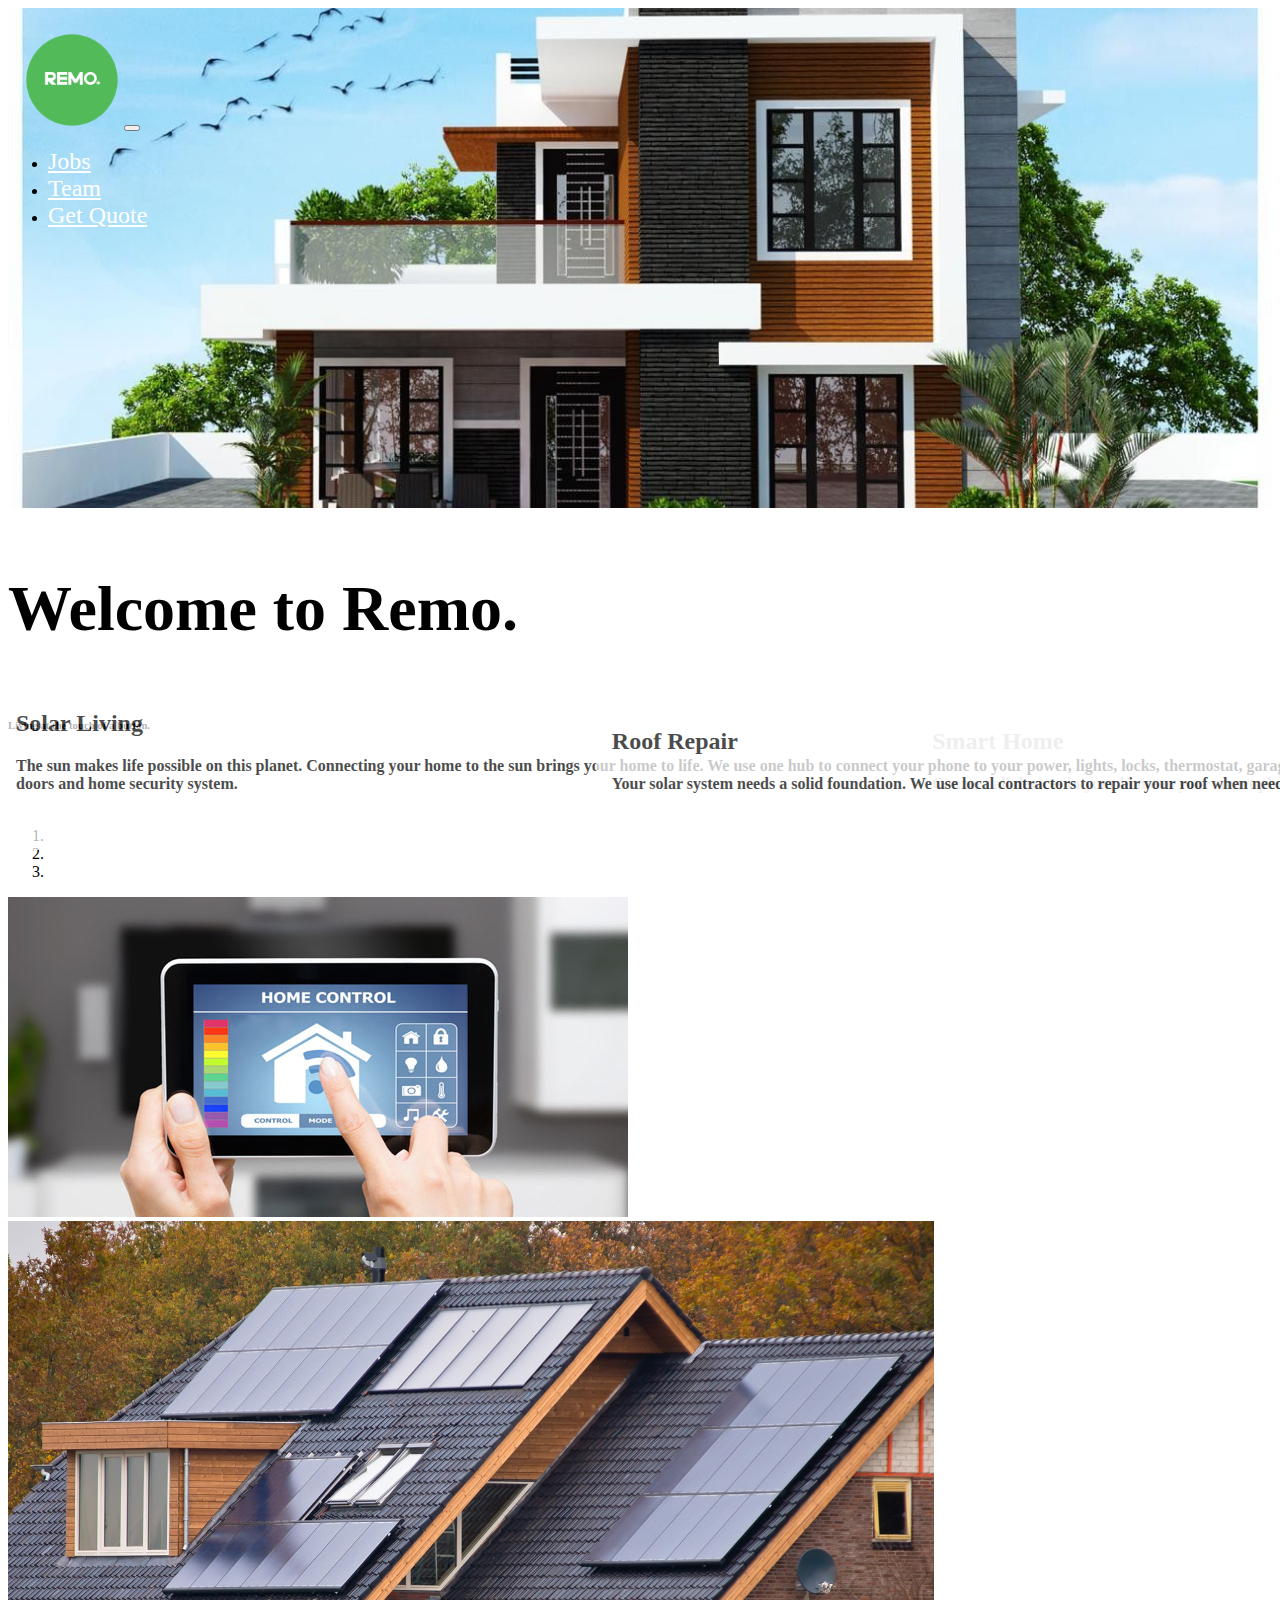
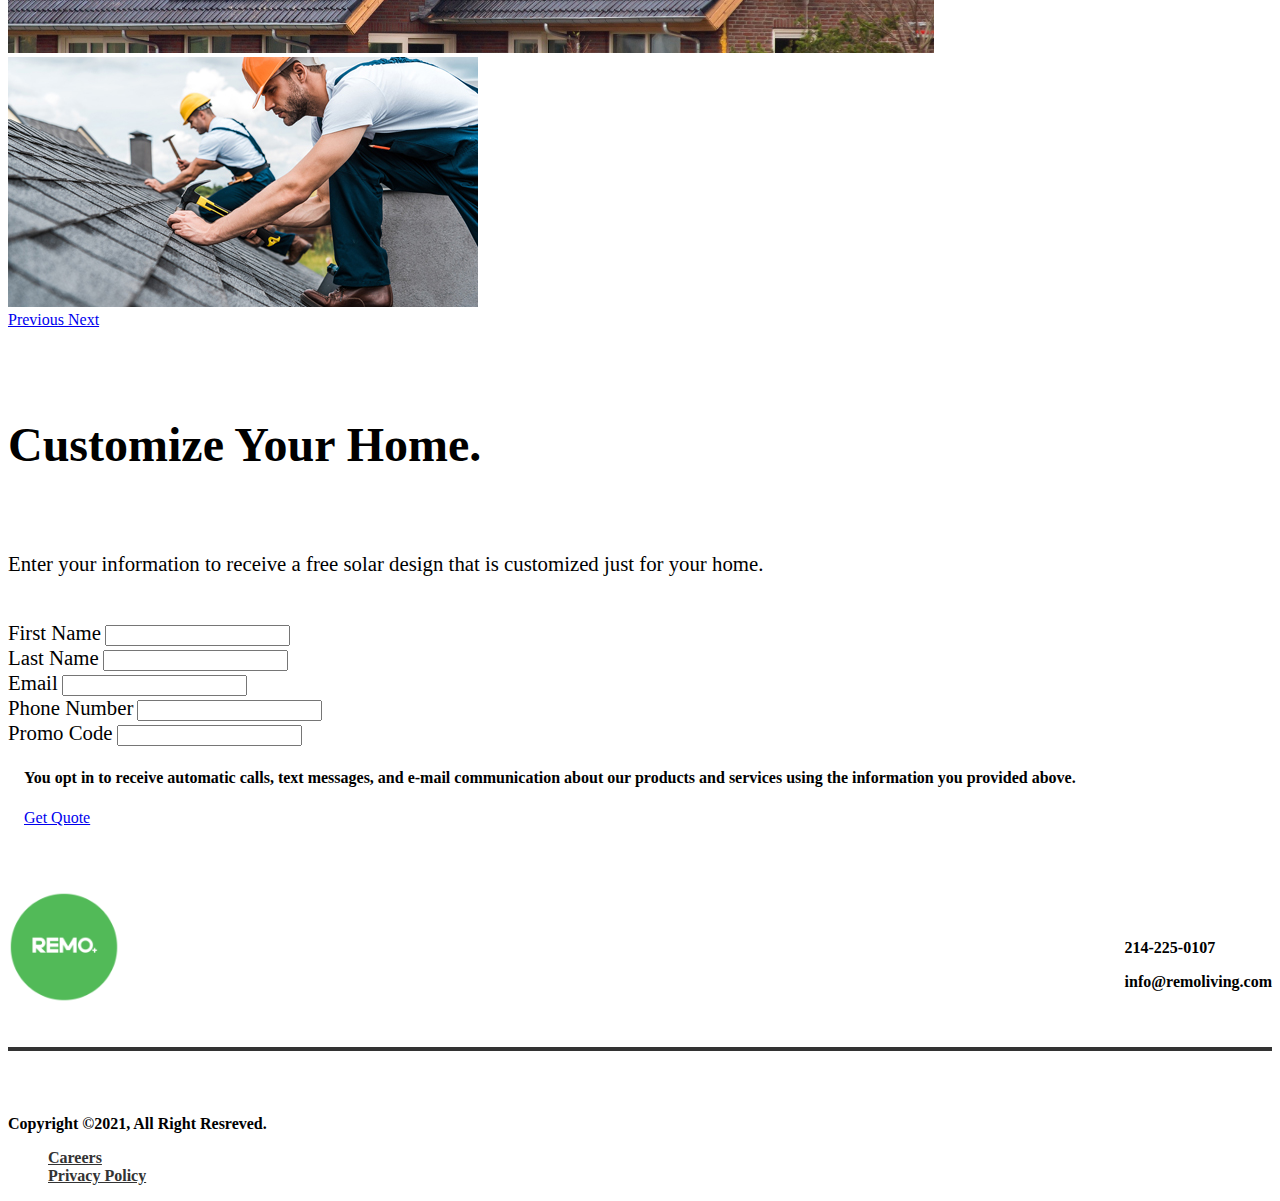
<file: index.html>
<!doctype html>
<html lang="en">
  <head>
    <!-- Required meta tags -->
    <meta charset="utf-8">
    <meta name="viewport" content="width=device-width, initial-scale=1, shrink-to-fit=no">

    <!-- Bootstrap CSS -->
    <link rel="stylesheet" href="https://cdn.jsdelivr.net/npm/bootstrap@4.6.0/dist/css/bootstrap.min.css" integrity="sha384-B0vP5xmATw1+K9KRQjQERJvTumQW0nPEzvF6L/Z6nronJ3oUOFUFpCjEUQouq2+l" crossorigin="anonymous">
     <link rel="stylesheet" href="https://use.fontawesome.com/releases/v5.6.3/css/all.css" integrity="sha384-UHRtZLI+pbxtHCWp1t77Bi1L4ZtiqrqD80Kn4Z8NTSRyMA2Fd33n5dQ8lWUE00s/" crossorigin="anonymous">
     <link rel="stylesheet" type="text/css" href="css/style.css">

    <title>Remo |Live Remote,Live free</title>
  </head>
  <body>
   <!--navbar-->

<div class="bg-img w-100">
 <nav class="navbar navbar-expand-lg navbar-light"> 
      <a class="navbar-brand" href="index.html"><img style="height: 6rem;margin-left: 1rem;" src="./img/logo.png"></a>
       <button class="navbar-toggler" type="button" data-toggle="collapse" data-target="#navbarSupportedContent" aria-controls="navbarSupportedContent" aria-expanded="false" aria-label="Toggle navigation">
       <span class="navbar-toggler-icon"></span>
       </button>

  <div class="collapse navbar-collapse" id="navbarSupportedContent">
   <ul class="navbar-nav m-auto">
      <li class="nav-item">
        <a class="nav-link Active" style="padding-right: 1rem; font-size: 1.5rem; color: #fff;" href="jobs.html">Jobs</a>
      </li>
      <li class="nav-item">
        <a class="nav-link" style="padding-right: 1rem; font-size: 1.5rem;color: #fff;" href="team.html">Team</a>
      </li>
       <li class="nav-item">
        <a class="nav-link" style="padding-right: 1rem; font-size: 1.5rem;color: #fff;" href="get quote.html">Get Quote</a>
      </li>
    </ul>
  </div>
 </nav>
</div>

<div class="container p-4">
  <div class="row">
    <div class="col-md-6 p-4 my-4">
      <h1 style="font-size:4rem;">Welcome to Remo.</h1>
    </div>
    <div class="col-md-6 p-4 my-4">
      <h6 style="padding-bottom: 2rem;padding-top: 1.9rem;">Living at the touch of a button.</h6>
      <div class="progress">
     <div class="progress-bar progress-bar-striped bg-success" role="progressbar" style="width: 100%" aria-valuenow="100" aria-valuemin="0" aria-valuemax="100"></div>
    </div>
    </div>
  </div>
</div>

<div class="container">
  <div id="carouselExampleCaptions" class="carousel slide carousel-fade" data-ride="carousel">
  <ol class="carousel-indicators">
    <li data-target="#carouselExampleCaptions" data-slide-to="0" class="active"></li>
    <li data-target="#carouselExampleCaptions" data-slide-to="1"></li>
    <li data-target="#carouselExampleCaptions" data-slide-to="2"></li>
  </ol>
  <div class="carousel-inner">
    <div class="carousel-item active">
      <img src="./img/cursol1.jpg" class="d-block w-100 courselImages" alt="...">
      <div class="carousel-caption d-none d-md-block">
        <div class="text-block">
        <h2 style="font-weight: bold;">Smart Home</h2>
        <p  style="font-weight: bold;">Connect all devices in your home to your smart phone.</p>
        <div class="progress">
       <div class="progress-bar progress-bar-striped bg-success" role="progressbar" style="width: 100%" aria-valuenow="100" aria-valuemin="0" aria-valuemax="100">
       </div>
      </div>
       </div>
      </div>
    </div>
    <div class="carousel-item">
      <img src="./img/cursol2.jpg" class="d-block w-100 courselImages" alt="...">
      <div class="carousel-caption d-none d-md-block">
       <div class="text-block">
        <h2 >Solar Living</h2>
        <p  style="font-weight: bold;">The sun makes life possible on this planet. Connecting your home to the sun brings your home to life. We use one hub to connect your phone to your power, lights, locks, thermostat, garage doors and home security system.</p>
        <div class="progress">
        <div class="progress-bar bg-success" role="progressbar" style="width: 100%" aria-valuenow="100" aria-valuemin="0" aria-valuemax="100"></div>
        </div>
       </div>
      </div>
    </div>
    <div class="carousel-item">
      <img src="./img/cursol3.jpg" class="d-block w-100 courselImages" alt="...">
      <div class="carousel-caption d-none d-md-block">
       <div class="text-block">
        <h2>Roof Repair</h2>
        <p  style="font-weight: bold;" >Your solar system needs a solid foundation. We use local contractors to repair your roof when needed.</p>
        <div class="progress">
          <div class="progress-bar bg-success" role="progressbar" style="width: 100%" aria-valuenow="100" aria-valuemin="0" aria-valuemax="100"></div>
        </div>
       </div>
      </div>
    </div>
  </div>
  <a class="carousel-control-prev" href="#carouselExampleCaptions" role="button" data-slide="prev">
    <span class="carousel-control-prev-icon" aria-hidden="true"></span>
    <span class="sr-only">Previous</span>
  </a>
  <a class="carousel-control-next" href="#carouselExampleCaptions" role="button" data-slide="next">
    <span class="carousel-control-next-icon" aria-hidden="true"></span>
    <span class="sr-only">Next</span>
  </a>
</div>
</div>
<div class="container p-4 my-4">
  <h1 style="font-size:3rem; padding: 1.5rem 0;">Customize Your Home.</h1>
  <p style="font-size:1.3rem;  padding: 1.5rem 0;">Enter your information to receive a free solar design that is customized just for your home.</p>
  <form>
    <div class="row">
      <div class="form-group col-md-6 font-weight-bold">
      <label for="inputname4"style="font-size: 1.3rem;">First Name</label>
      <input type="text" class="form-control" id="inputname4">
    </div>
    <div class="form-group col-md-6 font-weight-bold">
      <label for="inputname4"style="font-size: 1.3rem;">Last Name</label>
      <input type="text" class="form-control" id="inputname4">
    </div>
  </div>
  <div class="row">
    <div class="form-group col-md-6 font-weight-bold">
      <label for="inputemail4"style="font-size: 1.3rem;">Email</label>
      <input type="email" class="form-control" id="inputEmail4">
    </div>
    <div class="form-group col-md-6 font-weight-bold">
      <label for="inputphonenumber4"style="font-size: 1.3rem;">Phone Number</label>
      <input type="tel" class="form-control" id="inputphonenumber4">
    </div>
  </div>
  <div class="row">
    <div class="form-group col-md-6 font-weight-bold">
      <label for="inputPassword4" style="font-size: 1.3rem;">Promo Code</label>
      <input type="tel" class="form-control" id="inputnumber4">
    </div>
    <p style="margin: 1.4rem 1rem;"><b>You opt in to receive automatic calls, text messages, and e-mail communication about our products and services using the information you provided above.</b></p>
    <div class="ms-2">
      <a class="btn btn-success" style="margin: 1rem;" href="#" role="button">Get Quote</a>
    </div>
  </div>
  </div>
  </form>
</div>
 
 <div>
  <div class="progress">
  <div class="progress-bar bg-success" role="progressbar" style="width: 100%" aria-valuenow="100" aria-valuemin="0" aria-valuemax="100"></div>
</div>
 </div>

 <div class="container">
  <div class="showcase-container">
  <div class="img">
   <a class="navbar-brand" href="index.html"><img style="height:7rem;" src="./img/logo.png"></a>
  </div>
  <div class="content">
    <p>214-225-0107</p>
    <p>info@remoliving.com</p>
  </div>
  </div>
 </div>

  <hr style="border: 2px solid #333;">

<div class="container">
 <footer class="bg-light">
    <div class="row">
      <div class="col-md-4">
         <span class="text-dark"><b>Copyright &copy;2021, All Right Resreved.</b></span>
      </div>
      <div class="col-md-4">
      <ul style="list-style: none; font-weight: bold;">
        <li><a style="color: #333;" href="">Careers</a></li>
        <li><a style="color:#333;" href="">Privacy Policy</a></li>
      </ul>
      </div>
      <div class="col-md-4 d-flex float-right">
        <div class="p-2">
          <a href="https://facebook.com"><i class="fab fa-facebook fa-2x"></i></a>
        </div>
        <div class="p-2">
          <a href="https://instagram.com"><i class="fab fa-instagram fa-2x"></i></a>
        </div>
        <div class="p-2">
          <a href="https://twitter.com"><i class="fab fa-twitter fa-2x"></i></a>
        </div>
        <div class="p-2">
          <a href="https://linkedin.com"><i class="fab fa-linkedin fa-2x"></i></a>
        </div>
      </div>
    </div>
  </footer>
</div>

  
    <script src="https://code.jquery.com/jquery-3.5.1.slim.min.js" integrity="sha384-DfXdz2htPH0lsSSs5nCTpuj/zy4C+OGpamoFVy38MVBnE+IbbVYUew+OrCXaRkfj" crossorigin="anonymous"></script>
    <script src="https://cdn.jsdelivr.net/npm/bootstrap@4.6.0/dist/js/bootstrap.bundle.min.js" integrity="sha384-Piv4xVNRyMGpqkS2by6br4gNJ7DXjqk09RmUpJ8jgGtD7zP9yug3goQfGII0yAns" crossorigin="anonymous"></script>

    
  </body>
</html>
</file>
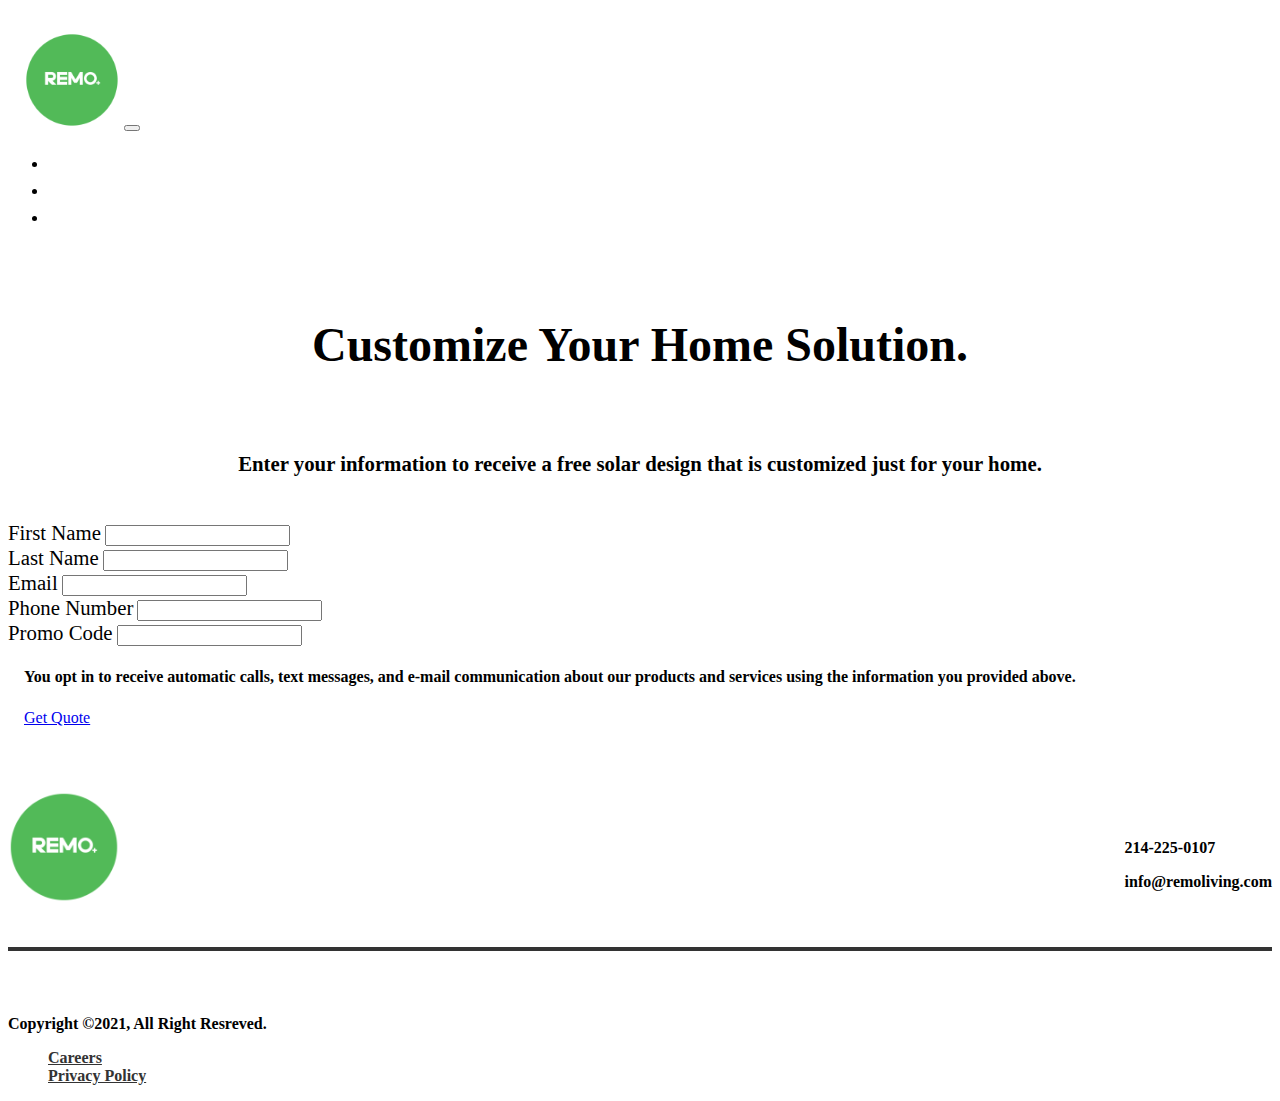
<file: get quote.html>
<!doctype html>
<html lang="en">
  <head>
    <!-- Required meta tags -->
    <meta charset="utf-8">
    <meta name="viewport" content="width=device-width, initial-scale=1, shrink-to-fit=no">

    <!-- Bootstrap CSS -->
    <link rel="stylesheet" href="https://cdn.jsdelivr.net/npm/bootstrap@4.6.0/dist/css/bootstrap.min.css" integrity="sha384-B0vP5xmATw1+K9KRQjQERJvTumQW0nPEzvF6L/Z6nronJ3oUOFUFpCjEUQouq2+l" crossorigin="anonymous">
     <link rel="stylesheet" href="https://use.fontawesome.com/releases/v5.6.3/css/all.css" integrity="sha384-UHRtZLI+pbxtHCWp1t77Bi1L4ZtiqrqD80Kn4Z8NTSRyMA2Fd33n5dQ8lWUE00s/" crossorigin="anonymous">
     <link rel="stylesheet" type="text/css" href="css/style.css">

    <title>Remo |Live Remote,Live free</title>
  </head>
  <body>
   <!--navbar-->
 <nav class="navbar navbar-expand-lg navbar-light bg-dark"> 
      <a class="navbar-brand" href="index.html"><img style="height: 6rem;margin-left: 1rem;" src="./img/logo.png"></a>
       <button class="navbar-toggler" type="button" data-toggle="collapse" data-target="#navbarSupportedContent" aria-controls="navbarSupportedContent" aria-expanded="false" aria-label="Toggle navigation">
       <span class="navbar-toggler-icon"></span>
       </button>

  <div class="collapse navbar-collapse" id="navbarSupportedContent">
   <ul class="navbar-nav m-auto">
      <li class="nav-item ">
        <a class="nav-link Active" style="padding-right: 1rem; font-size: 1.5rem; color: #fff;" href="jobs.html">Jobs <span class="sr-only">(current)</span></a>
      </li>
      <li class="nav-item">
        <a class="nav-link" style="padding-right: 1rem; font-size: 1.5rem;color: #fff;" href="team.html">Team</a>
      </li>
       <li class="nav-item">
        <a class="nav-link" style="padding-right: 1rem; font-size: 1.5rem;color: #fff;" href="get quote.html">Get Quote</a>
      </li>
    </ul>
  </div>
 </nav>

 <div class="progress">
  <div class="progress-bar bg-success" role="progressbar" style="width: 100%" aria-valuenow="100" aria-valuemin="0" aria-valuemax="100"></div>
</div>



<div class="container p-4 my-4">
  <h1 style="font-size:3rem; padding: 1.5rem 0; text-align: center; font-weight: bold;">Customize Your Home Solution.</h1>
  <p style="font-size:1.3rem;  padding: 1.5rem 0; text-align:center; font-weight:bold;">Enter your information to receive a free solar design that is customized just for your home.</p>
  <form>
    <div class="row">
      <div class="form-group col-md-6 font-weight-bold">
      <label for="inputname4" style="font-size:1.3rem">First Name</label>
      <input type="text" class="form-control" id="inputname4">
    </div>
    <div class="form-group col-md-6 font-weight-bold">
      <label for="inputname4" style="font-size:1.3rem">Last Name</label>
      <input type="text" class="form-control" id="inputname4">
    </div>
  </div>
  <div class="row">
    <div class="form-group col-md-6 font-weight-bold">
      <label for="inputemail4" style="font-size:1.3rem">Email</label>
      <input type="email" class="form-control" id="inputEmail4">
    </div>
    <div class="form-group col-md-6 font-weight-bold">
      <label for="inputphonenumber4" style="font-size:1.3rem">Phone Number</label>
      <input type="tel" class="form-control" id="inputphonenumber4">
    </div>
  </div>
  <div class="row">
    <div class="form-group col-md-6 font-weight-bold">
      <label for="inputPassword4" style="font-size:1.3rem">Promo Code</label>
      <input type="tel" class="form-control" id="inputnumber4">
    </div>
    <p style="margin: 1.4rem 1rem;"><b>You opt in to receive automatic calls, text messages, and e-mail communication about our products and services using the information you provided above.</b></p>
    <div class="ms-2">
      <a class="btn btn-success" style="margin: 1rem;" href="#" role="button">Get Quote</a>
    </div>
  </div>
  </div>
  </form>
</div>
 
 <div>
  <div class="progress">
  <div class="progress-bar bg-success" role="progressbar" style="width: 100%" aria-valuenow="100" aria-valuemin="0" aria-valuemax="100"></div>
</div>
 </div>

 <div class="container">
  <div class="showcase-container">
  <div class="img">
   <a class="navbar-brand" href="index.html"><img style="height:7rem;" src="./img/logo.png"></a>
  </div>
  <div class="content">
    <p>214-225-0107</p>
    <p>info@remoliving.com</p>
  </div>
  </div>
 </div>

  <hr style="border: 2px solid #333;">

<div class="container">
 <footer class="bg-light">
    <div class="row">
      <div class="col-md-4">
         <span class="text-dark"><b>Copyright &copy;2021, All Right Resreved.</b></span>
      </div>
      <div class="col-md-4">
      <ul style="list-style: none; font-weight: bold;">
        <li><a style="color: #333;" href="">Careers</a></li>
        <li><a style="color:#333;" href="">Privacy Policy</a></li>
      </ul>
      </div>
      <div class="col-md-4 d-flex float-right">
        <div class="p-2">
          <a href="https://facebook.com"><i class="fab fa-facebook fa-2x"></i></a>
        </div>
        <div class="p-2">
          <a href="https://instagram.com"><i class="fab fa-instagram fa-2x"></i></a>
        </div>
        <div class="p-2">
          <a href="https://twitter.com"><i class="fab fa-twitter fa-2x"></i></a>
        </div>
        <div class="p-2">
          <a href="https://linkedin.com"><i class="fab fa-linkedin fa-2x"></i></a>
        </div>
      </div>
    </div>
  </footer>
</div>

  
    <script src="https://code.jquery.com/jquery-3.5.1.slim.min.js" integrity="sha384-DfXdz2htPH0lsSSs5nCTpuj/zy4C+OGpamoFVy38MVBnE+IbbVYUew+OrCXaRkfj" crossorigin="anonymous"></script>
    <script src="https://cdn.jsdelivr.net/npm/bootstrap@4.6.0/dist/js/bootstrap.bundle.min.js" integrity="sha384-Piv4xVNRyMGpqkS2by6br4gNJ7DXjqk09RmUpJ8jgGtD7zP9yug3goQfGII0yAns" crossorigin="anonymous"></script>

    
  </body>
</html>
</file>
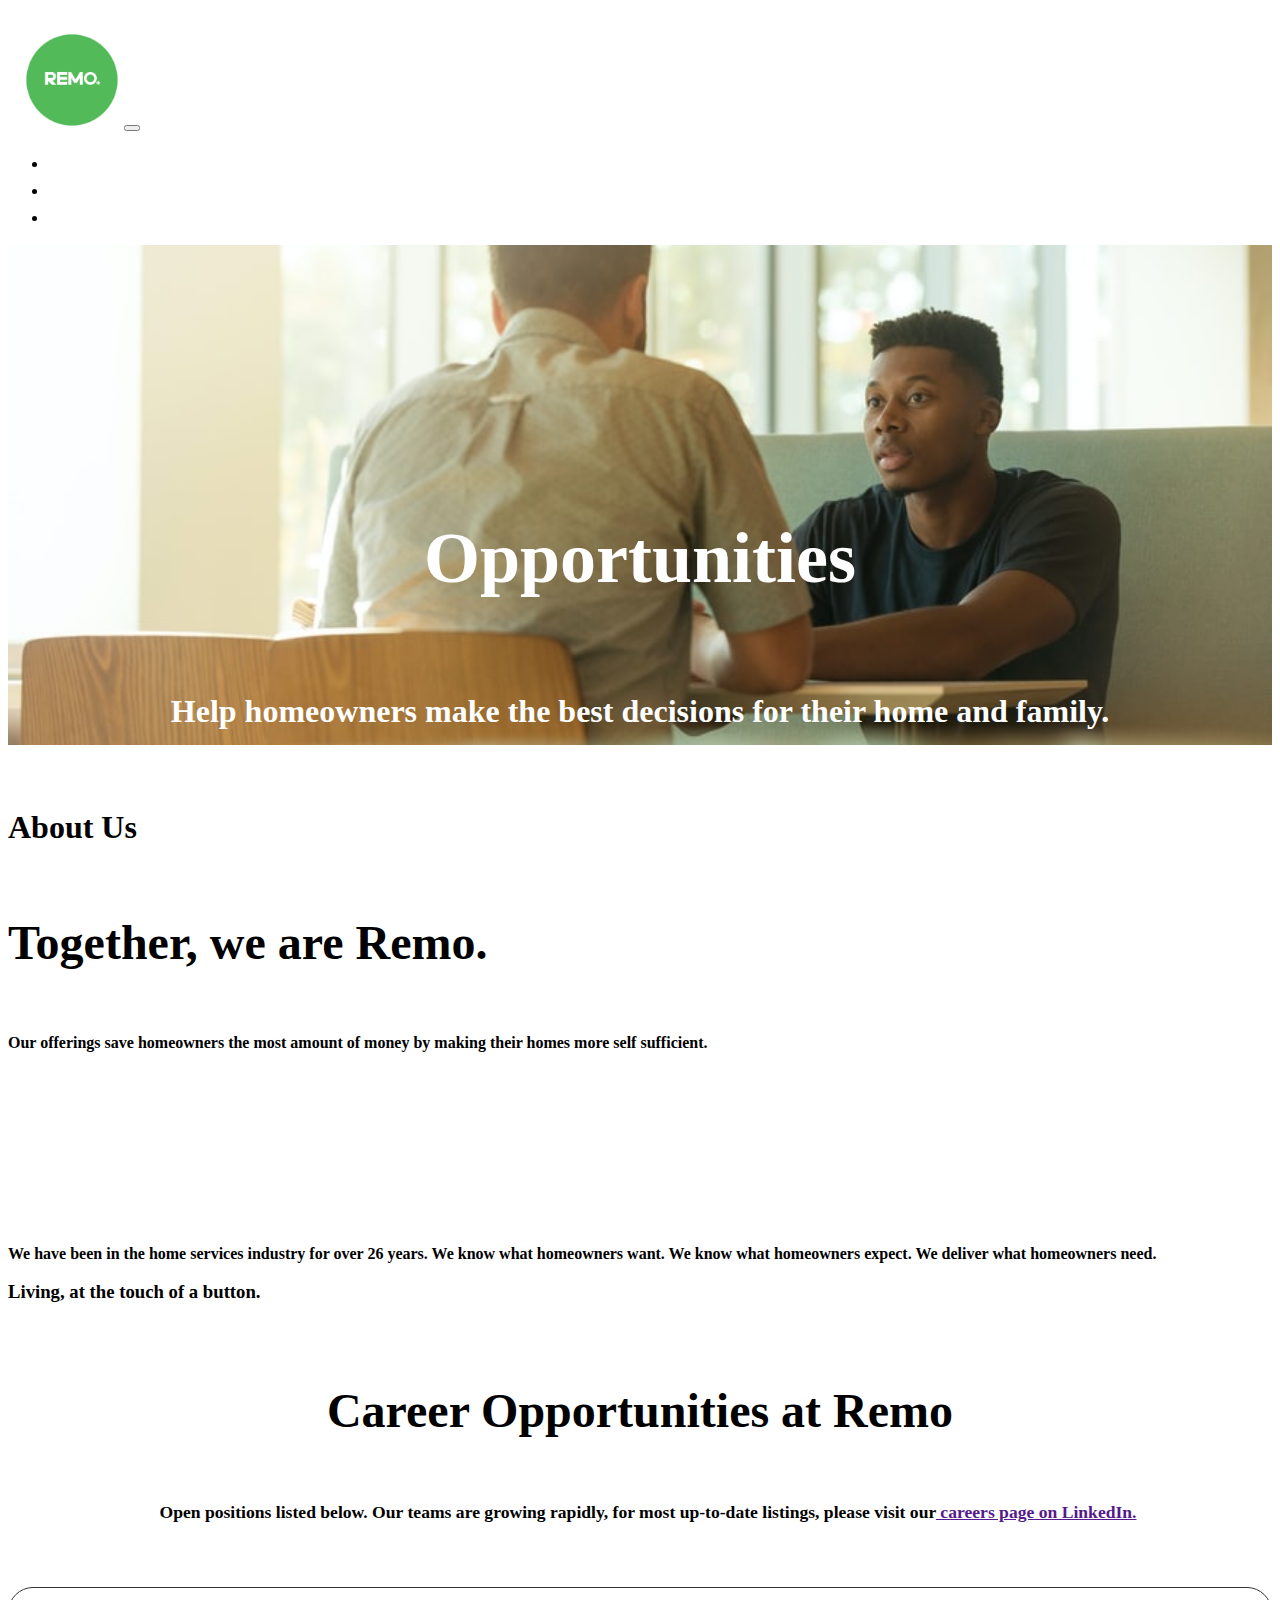
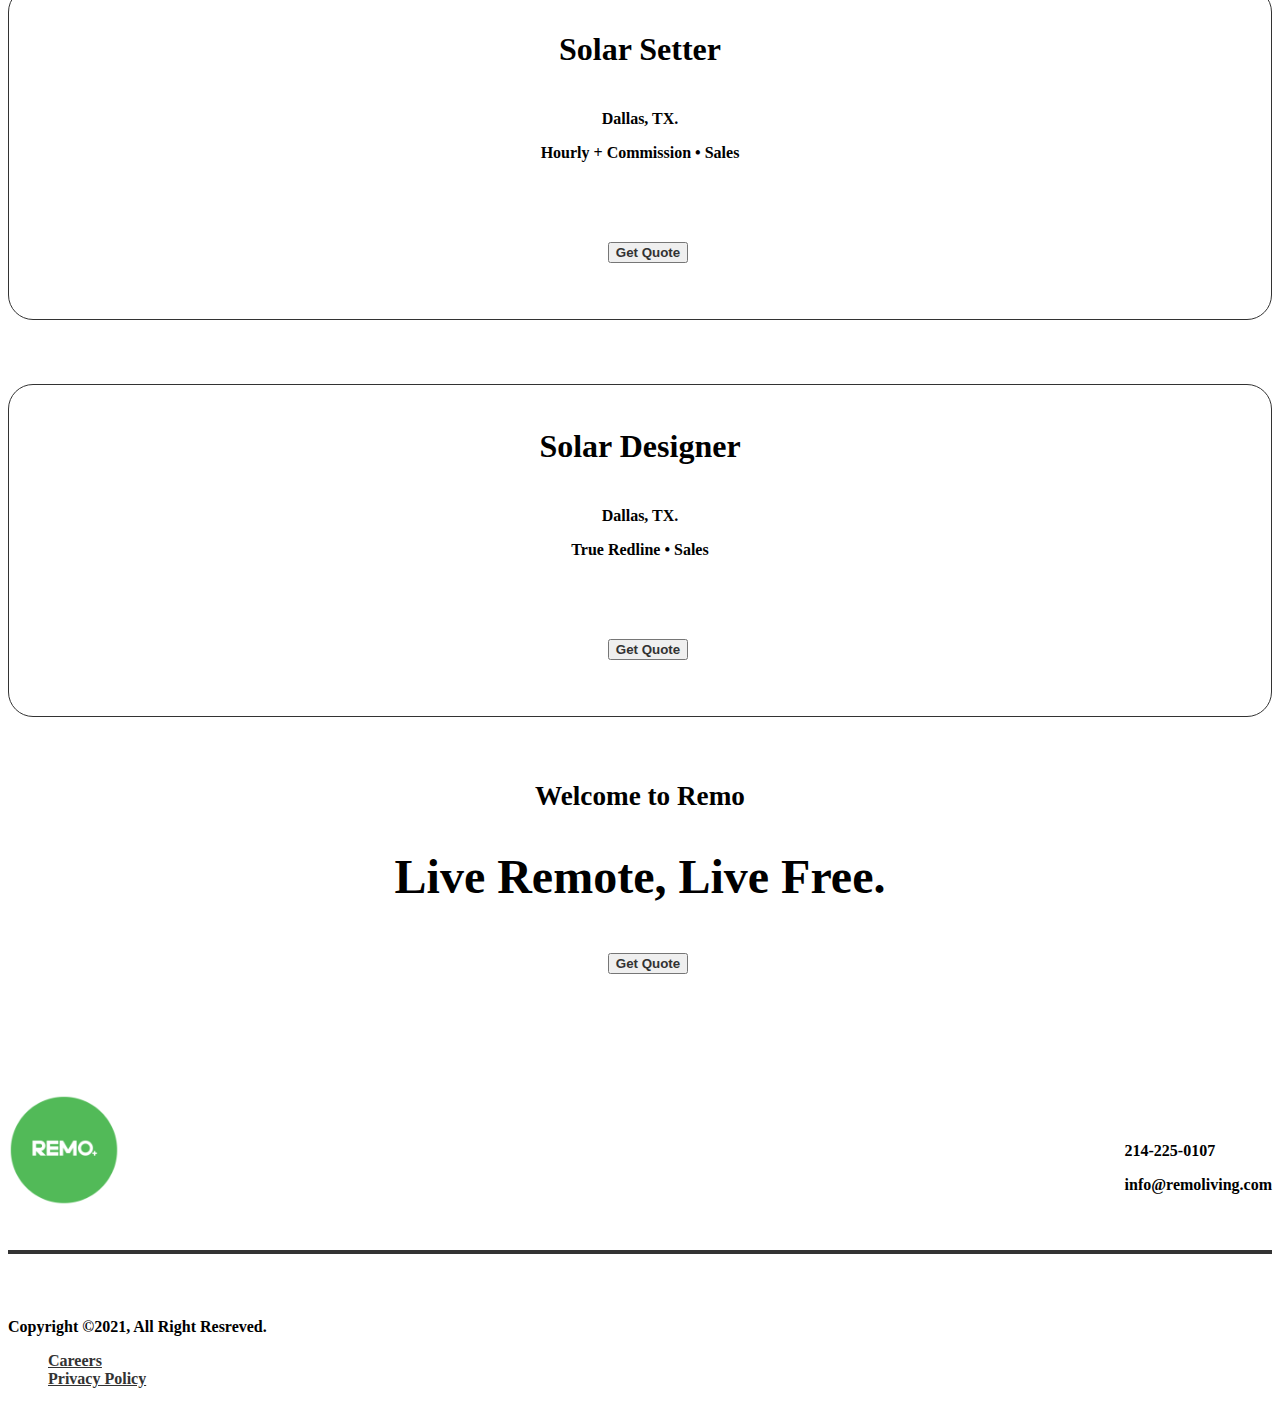
<file: jobs.html>
<!doctype html>
<html lang="en">
  <head>
    <!-- Required meta tags -->
    <meta charset="utf-8">
    <meta name="viewport" content="width=device-width, initial-scale=1, shrink-to-fit=no">

    <!-- Bootstrap CSS -->
    <link rel="stylesheet" href="https://cdn.jsdelivr.net/npm/bootstrap@4.6.0/dist/css/bootstrap.min.css" integrity="sha384-B0vP5xmATw1+K9KRQjQERJvTumQW0nPEzvF6L/Z6nronJ3oUOFUFpCjEUQouq2+l" crossorigin="anonymous">
     <link rel="stylesheet" href="https://use.fontawesome.com/releases/v5.6.3/css/all.css" integrity="sha384-UHRtZLI+pbxtHCWp1t77Bi1L4ZtiqrqD80Kn4Z8NTSRyMA2Fd33n5dQ8lWUE00s/" crossorigin="anonymous">
     <link rel="stylesheet" type="text/css" href="css/style.css">

    <title>Remo |Live Remote,Live free</title>
  </head>
  <body>
   <!--navbar-->
 <nav class="navbar navbar-expand-lg navbar-light bg-dark"> 
      <a class="navbar-brand" href="index.html"><img style="height: 6rem;margin-left: 1rem;" src="./img/logo.png"></a>
       <button class="navbar-toggler" type="button" data-toggle="collapse" data-target="#navbarSupportedContent" aria-controls="navbarSupportedContent" aria-expanded="false" aria-label="Toggle navigation">
       <span class="navbar-toggler-icon"></span>
       </button>

  <div class="collapse navbar-collapse" id="navbarSupportedContent">
   <ul class="navbar-nav m-auto">
      <li class="nav-item ">
        <a class="nav-link Active" style="padding-right: 1rem; font-size: 1.5rem; color: #fff;" href="jobs.html">Jobs <span class="sr-only">(current)</span></a>
      </li>
      <li class="nav-item">
        <a class="nav-link" style="padding-right: 1rem; font-size: 1.5rem;color: #fff;" href="team.html">Team</a>
      </li>
       <li class="nav-item">
        <a class="nav-link" style="padding-right: 1rem; font-size: 1.5rem;color: #fff;" href="get quote.html">Get Quote</a>
      </li>
    </ul>
  </div>
 </nav>

 <div class="progress">
  <div class="progress-bar bg-success" role="progressbar" style="width: 100%" aria-valuenow="100" aria-valuemin="0" aria-valuemax="100"></div>
</div> 
<div class ="showcase">
  <div class="showcase-content img-fluid">
    <h3>Opportunities</h3>
    <p>Help homeowners make the best decisions for their home and family.</p>
  </div>
</div>

<div class="container p-4">
  <div class="row">
    <div class="col-md-6">
      <h5 style="font-weight:bold;font-size: 2rem;">About Us</h5>
      <h3 style="font-weight: bold; font-size: 3rem;">Together, we are Remo.</h3>
      <p style="font-weight:bold;">Our offerings save homeowners the most amount of money by making their homes more self sufficient.</p>
    </div>
    <div class="col-md-6">
      <h1 style="padding-bottom:4.5rem;"></h1>
       <h1 style="padding-bottom:3.5rem;"></h1>
       <p style="font-weight:bold;">We have been in the home services industry for over 26 years. We know what homeowners want. We know what homeowners expect. We deliver what homeowners need.</p>
      <h3 style="font-weight:bold;">Living, at the touch of a button.</h3>
    </div>
  </div>
</div>

<div class="container">
  <div class="">
    <h4 style="font-size:3rem;font-weight:bold;text-align: center;">Career Opportunities at Remo</h4>
    <p style="font-weight:bold;text-align: center; font-size: 1.1rem; margin-left:1rem;">Open positions listed below. Our teams are growing rapidly, for most up-to-date listings, please visit our<a href=""> careers page on LinkedIn.</a></p>
  </div>
</div>

<div class="container">
  <div class="jumbotron jumbotron-fluid">
    <div class="row">
     <div class="col-md-6" style="margin-top:1.5rem;">
      <h4 class="" style="text-align:center;">Solar Setter</h4>
      <p class="lead" style="text-align:center; font-weight: bold;">Dallas, TX.</p>
      <p  style="text-align:center; font-weight: bold;">Hourly + Commission • Sales</p>
     </div>
     <div class="col-md-6" style="text-align:center;">
         <button style="margin-left: 1rem; margin-bottom:3.5rem;margin-top: 4rem;" type="button" class="btn btn-outline-success"><a style="color:#333; text-decoration: none; font-weight: bold;" href="get quote.html">Get Quote</a></button>
     </div>
    </div>
  </div>
</div>
<div class="container">
  <div class="jumbotron jumbotron-fluid">
    <div class="row">
     <div class="col-md-6" style="margin-top:1.5rem;">
      <h4 class="" style="text-align:center; font-weight: bold;">Solar Designer</h4>
      <p class="lead" style="text-align:center; font-weight: bold;">Dallas, TX.</p>
      <p  style="text-align:center;font-weight: bold;">True Redline • Sales</p>
     </div>
     <div class="col-md-6" style="text-align:center;">
         <button style="margin-left: 1rem; margin-bottom:3.5rem;margin-top: 4rem;" type="button" class="btn btn-outline-success"><a style="color:#333; text-decoration: none; font-weight: bold;" href="get quote.html">Get Quote</a></button>
     </div>
    </div>
  </div>
</div>

<div class="container p-4" style="text-align: center;">
  <h4 style="font-size:1.7rem;font-weight: bold;">Welcome to Remo</h4>
  <h1 style="font-size:3rem;font-weight: bold; margin-bottom: 3.1rem;">Live Remote, Live Free.</h1>
  <div class="button">
     <button style="margin-left: 1rem; margin-bottom:3.5rem;" type="button" class="btn btn-outline-success"><a style="color:#333; text-decoration: none; font-weight: bold;" href="get quote.html">Get Quote</a></button>
  </div>
</div>

 <div>
  <div class="progress">
  <div class="progress-bar bg-success" role="progressbar" style="width: 100%" aria-valuenow="100" aria-valuemin="0" aria-valuemax="100"></div>
</div>
 </div>

 <div class="container">
  <div class="showcase-container">
  <div class="img">
   <a class="navbar-brand" href="index.html"><img style="height:7rem;" src="./img/logo.png"></a>
  </div>
  <div class="content">
    <p>214-225-0107</p>
    <p>info@remoliving.com</p>
  </div>
  </div>
 </div>

  <hr style="border: 2px solid #333;">

<div class="container">
 <footer class="bg-light">
    <div class="row">
      <div class="col-md-4">
         <span class="text-dark"><b>Copyright &copy;2021, All Right Resreved.</b></span>
      </div>
      <div class="col-md-4">
      <ul style="list-style: none; font-weight: bold;">
        <li><a style="color: #333;" href="">Careers</a></li>
        <li><a style="color:#333;" href="">Privacy Policy</a></li>
      </ul>
      </div>
      <div class="col-md-4 d-flex float-right">
        <div class="p-2">
          <a href="https://facebook.com"><i class="fab fa-facebook fa-2x"></i></a>
        </div>
        <div class="p-2">
          <a href="https://instagram.com"><i class="fab fa-instagram fa-2x"></i></a>
        </div>
        <div class="p-2">
          <a href="https://twitter.com"><i class="fab fa-twitter fa-2x"></i></a>
        </div>
        <div class="p-2">
          <a href="https://linkedin.com"><i class="fab fa-linkedin fa-2x"></i></a>
        </div>
      </div>
    </div>
  </footer>
</div>

  
    <script src="https://code.jquery.com/jquery-3.5.1.slim.min.js" integrity="sha384-DfXdz2htPH0lsSSs5nCTpuj/zy4C+OGpamoFVy38MVBnE+IbbVYUew+OrCXaRkfj" crossorigin="anonymous"></script>
    <script src="https://cdn.jsdelivr.net/npm/bootstrap@4.6.0/dist/js/bootstrap.bundle.min.js" integrity="sha384-Piv4xVNRyMGpqkS2by6br4gNJ7DXjqk09RmUpJ8jgGtD7zP9yug3goQfGII0yAns" crossorigin="anonymous"></script>

    
  </body>
</html>
</file>
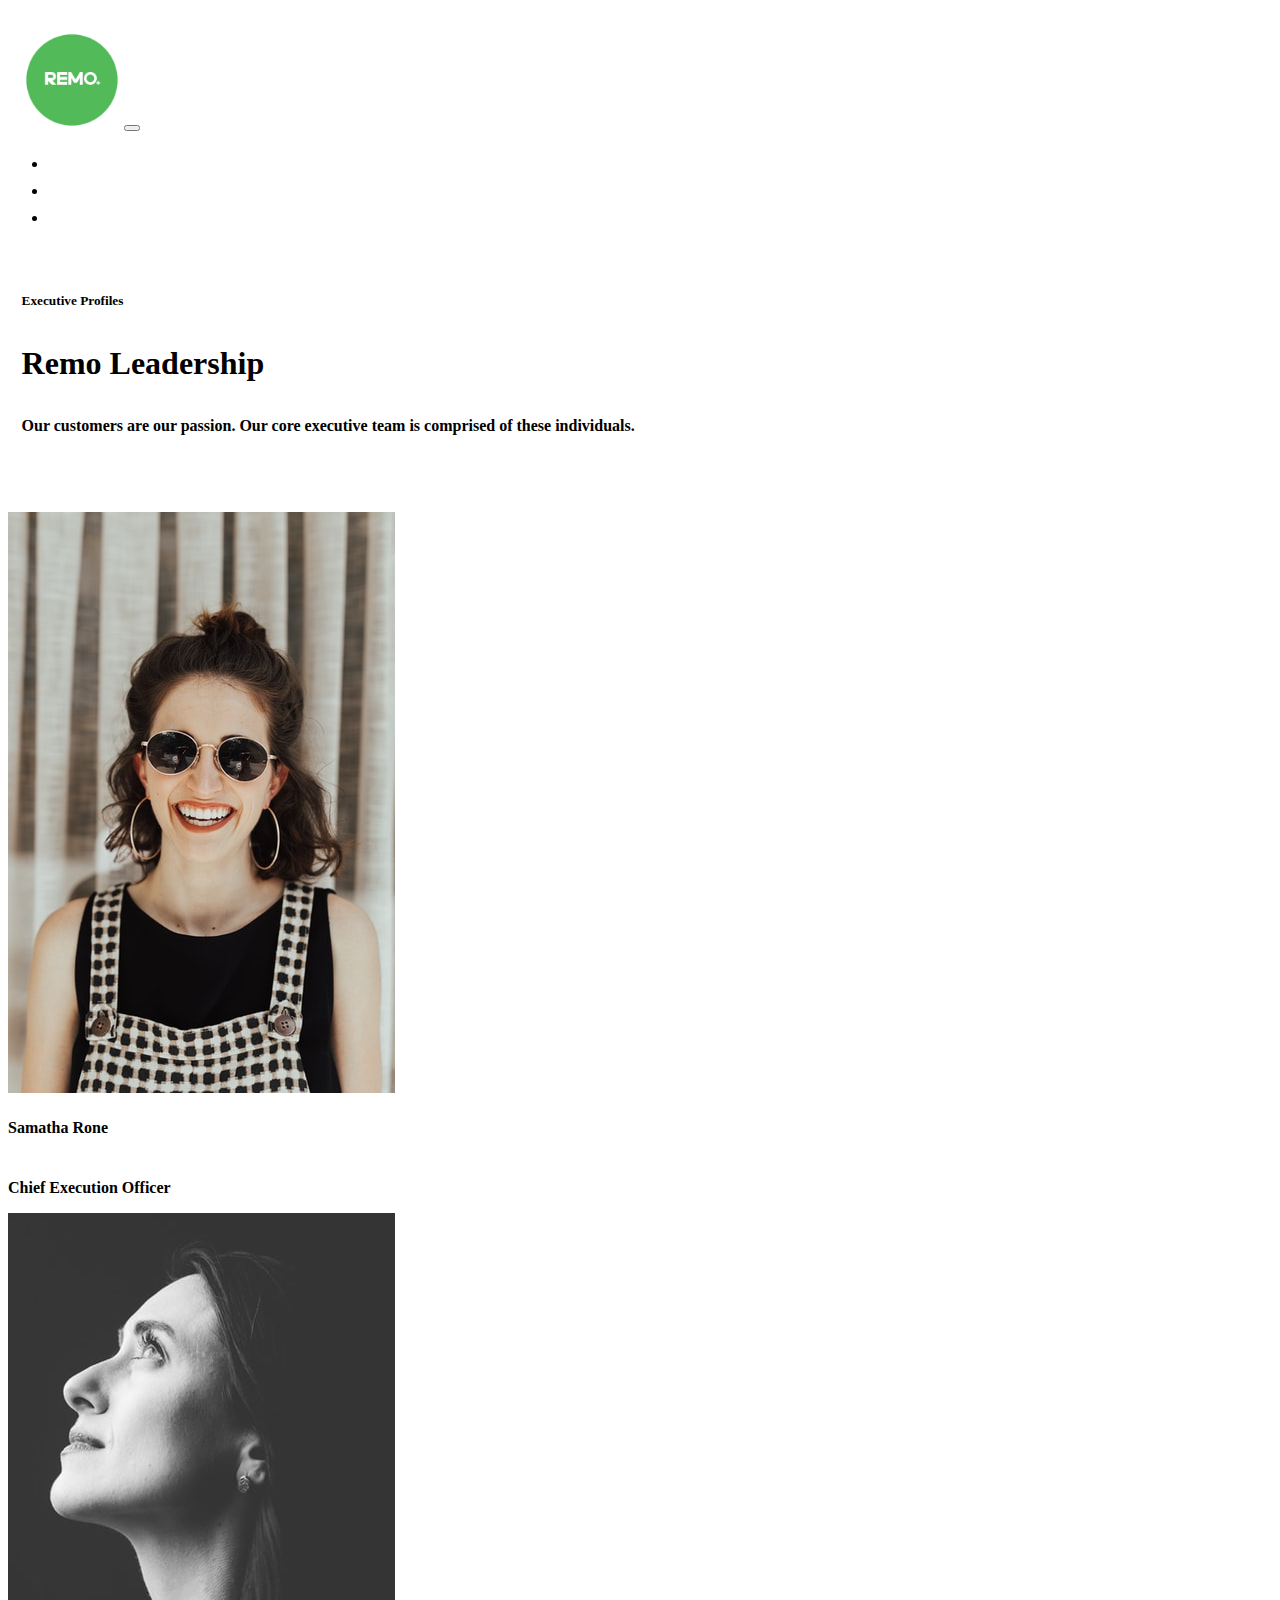
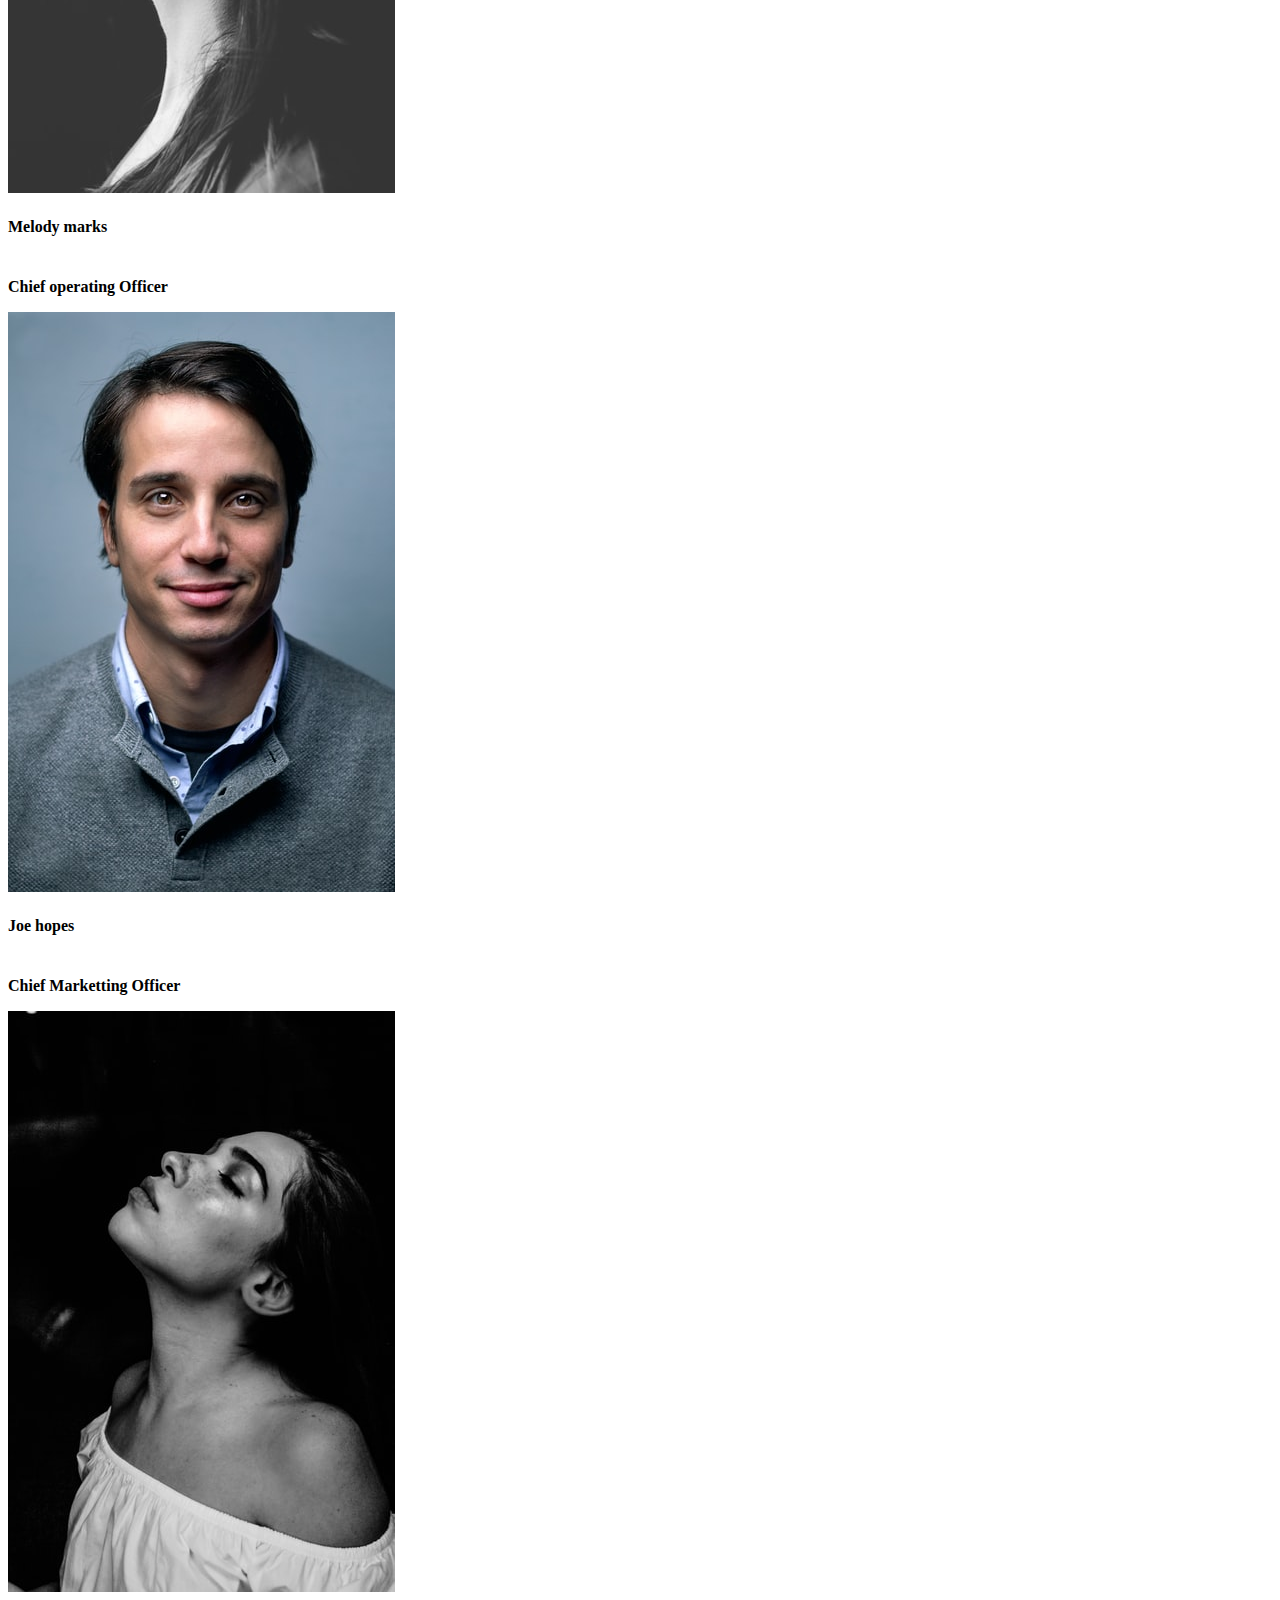
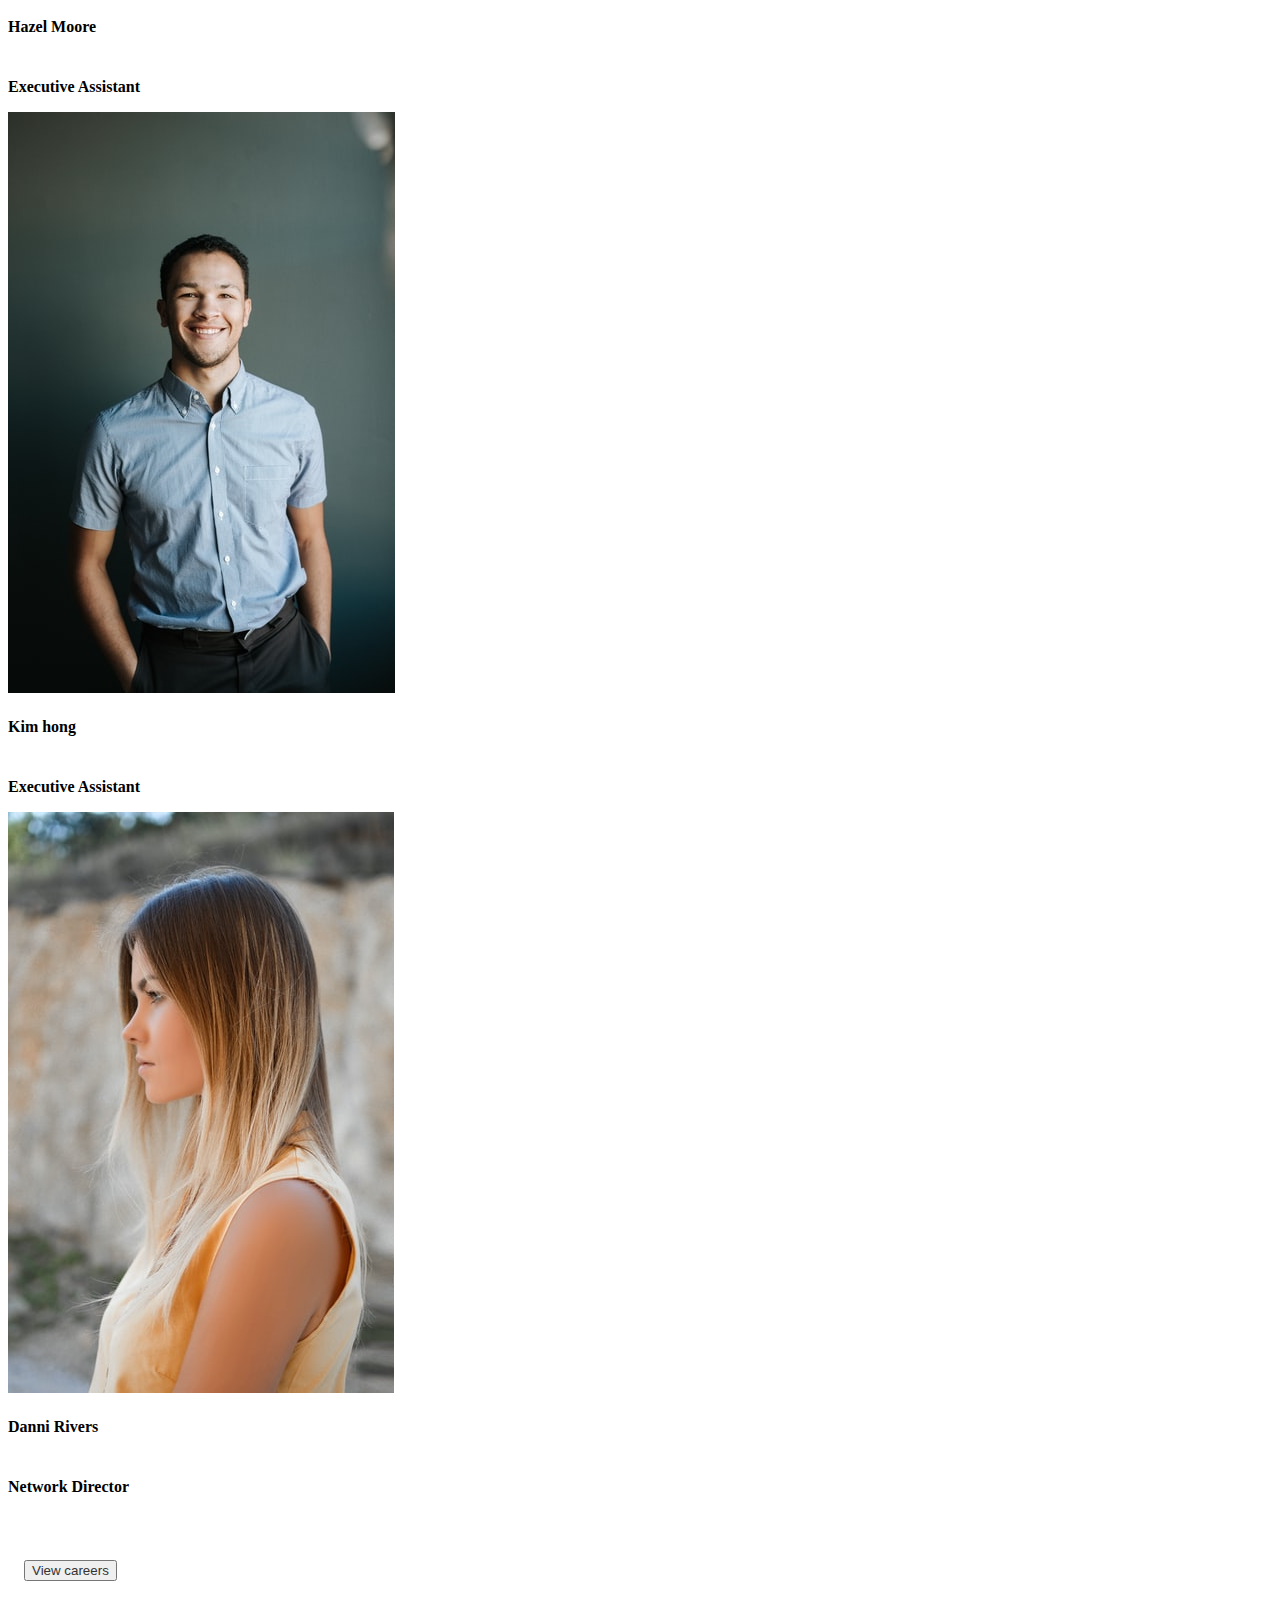
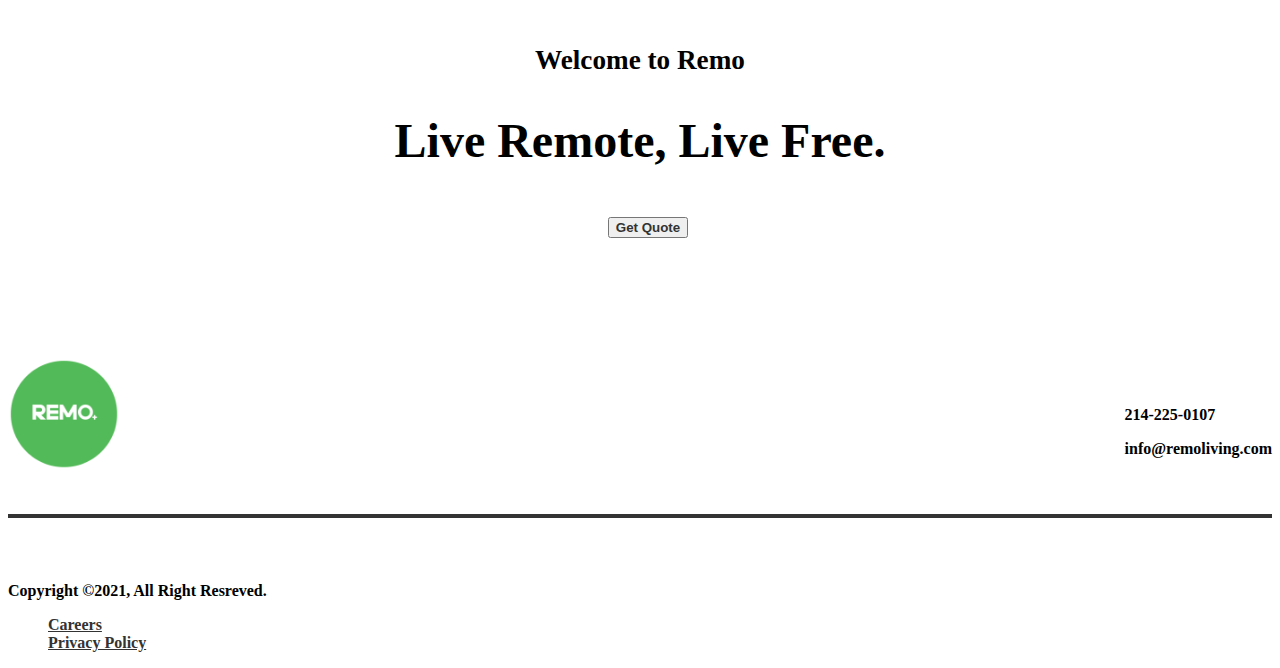
<file: team.html>
<!doctype html>
<html lang="en">
  <head>
    <!-- Required meta tags -->
    <meta charset="utf-8">
    <meta name="viewport" content="width=device-width, initial-scale=1, shrink-to-fit=no">

    <!-- Bootstrap CSS -->
    <link rel="stylesheet" href="https://cdn.jsdelivr.net/npm/bootstrap@4.6.0/dist/css/bootstrap.min.css" integrity="sha384-B0vP5xmATw1+K9KRQjQERJvTumQW0nPEzvF6L/Z6nronJ3oUOFUFpCjEUQouq2+l" crossorigin="anonymous">
     <link rel="stylesheet" href="https://use.fontawesome.com/releases/v5.6.3/css/all.css" integrity="sha384-UHRtZLI+pbxtHCWp1t77Bi1L4ZtiqrqD80Kn4Z8NTSRyMA2Fd33n5dQ8lWUE00s/" crossorigin="anonymous">
     <link rel="stylesheet" type="text/css" href="css/style.css">

    <title>Remo |Live Remote,Live free</title>
  </head>
  <body>
   <!--navbar-->
 <nav class="navbar navbar-expand-lg navbar-light bg-dark"> 
      <a class="navbar-brand" href="index.html"><img style="height: 6rem;margin-left: 1rem;" src="./img/logo.png"></a>
       <button class="navbar-toggler" type="button" data-toggle="collapse" data-target="#navbarSupportedContent" aria-controls="navbarSupportedContent" aria-expanded="false" aria-label="Toggle navigation">
       <span class="navbar-toggler-icon"></span>
       </button>

  <div class="collapse navbar-collapse" id="navbarSupportedContent">
   <ul class="navbar-nav m-auto">
      <li class="nav-item ">
        <a class="nav-link Active" style="padding-right: 1rem; font-size: 1.5rem; color: #fff;" href="jobs.html">Jobs <span class="sr-only">(current)</span></a>
      </li>
      <li class="nav-item">
        <a class="nav-link" style="padding-right: 1rem; font-size: 1.5rem;color: #fff;" href="team.html">Team</a>
      </li>
       <li class="nav-item">
        <a class="nav-link" style="padding-right: 1rem; font-size: 1.5rem;color: #fff;" href="get quote.html">Get Quote</a>
      </li>
    </ul>
  </div>
 </nav>

 <div class="progress">
  <div class="progress-bar bg-success" role="progressbar" style="width: 100%" aria-valuenow="100" aria-valuemin="0" aria-valuemax="100"></div>
</div>

<div class="container p-4">
 <div class="content" style="margin-left: .85rem;">
  <h5 style="font-weight:bold;padding-bottom: .85rem;" >Executive Profiles</h5>
  <h1 style="font-weight:bold;padding-bottom: .85rem;" >Remo Leadership</h1>
  <p  style="font-weight:bold; padding-bottom: .85rem;" >Our customers are our passion. Our core executive team is comprised of these individuals.</p>
 </div>
</div>
<div class="container">
  <div class="row p-4">
    <div class="col-md-6">
      <div class="card" style="width: 18rem;">
       <img src="./img/person1.jpg" class="card-img-top"alt="...">
       <div class="card-body">
        <h4 class="card-title" style="padding-bottom:1.3rem;font-weight: bold;">Samatha Rone</h4>
        <p class="card-text"style="font-weight: bold;">Chief Execution Officer</p>
       </div>
       <div class="card-footer">
         <span class="float-left">
           <a style="color:#333;" href="https://linkedin.com"><i class="fab fa-linkedin fa-2x"></i></a>
         </span>
       </div>
      </div>
    </div>
     <div class="col-md-6">
      <div class="card" style="width: 18rem;">
       <img src="./img/person2.jpg" class="card-img-top" alt="...">
       <div class="card-body">
        <h4 class="card-title" style="padding-bottom:1.3rem;font-weight: bold;">Melody marks</h4>
         <p class="card-text"style="font-weight: bold;">Chief operating Officer</p>
       </div>
       <div class="card-footer">
         <span class="float-left">
            <a style="color:#333;" href="https://linkedin.com"><i class="fab fa-linkedin fa-2x"></i></a>
         </span>
       </div>
      </div>
    </div>
  </div>
   <div class="row p-4">
    <div class="col-md-6">
      <div class="card" style="width: 18rem;">
       <img src="./img/person3.jpg"  class="card-img-top" alt="...">
       <div class="card-body">
       <h4 class="card-title" style="padding-bottom:1.3rem;font-weight: bold;">Joe hopes</h4>
        <p class="card-text"style="font-weight: bold;">Chief Marketting Officer</p>
       </div>
       <div class="card-footer">
         <span class="float-left">
           <a style="color:#333;" href="https://linkedin.com"><i class="fab fa-linkedin fa-2x"></i></a>
         </span>
       </div>
      </div>
    </div>
     <div class="col-md-6">
      <div class="card" style="width: 18rem;">
       <img src="./img/person4.jpg"  class="card-img-top" alt="...">
       <div class="card-body">
         <h4 class="card-title" style="padding-bottom:1.3rem;font-weight: bold;">Hazel Moore</h4>
        <p class="card-text"style="font-weight: bold;">Executive Assistant</p>
       </div>
          <div class="card-footer">
         <span class="float-left">
           <a style="color:#333;" href="https://linkedin.com"><i class="fab fa-linkedin fa-2x"></i></a>
         </span>
       </div>
      </div>
    </div>
  </div>
   <div class="row p-4">
    <div class="col-md-6">
      <div class="card" style="width: 18rem;">
       <img src="./img/person5.jpg"  class="card-img-top" alt="...">
       <div class="card-body">
        <h4 class="card-title" style="padding-bottom:1.3rem;font-weight: bold;">Kim hong</h4>
        <p class="card-text"style="font-weight: bold;">Executive Assistant</p>
       </div>
       <div class="card-footer">
         <span class="float-left">
            <a style="color:#333;" href="https://linkedin.com"><i class="fab fa-linkedin fa-2x"></i></a>
         </span>
       </div>
      </div>
    </div>
     <div class="col-md-6">
      <div class="card" style="width: 18rem;">
       <img src="./img/person6.jpg"  class="card-img-top" alt="...">
       <div class="card-body">
        <h4 class="card-title" style="padding-bottom:1.3rem;font-weight: bold;">Danni Rivers</h4>
        <p class="card-text"style="font-weight: bold;">Network Director</p>
       </div>
       <div class="card-footer">
         <span class="float-left">
            <a style="color:#333;" href="https://linkedin.com"><i class="fab fa-linkedin fa-2x"></i></a>
         </span>
       </div>
      </div>
    </div>
  </div>
</div>

<div class="container p-4">
 <button style="margin-left: 1rem;" type="button" class="btn btn-outline-success"><a style="color:#333; text-decoration: none;" href="jobs.html">View careers</a></button>
</div>

<div class="container p-4" style="text-align: center;">
  <h4 style="font-size:1.7rem;font-weight: bold;">Welcome to Remo</h4>
  <h1 style="font-size:3rem;font-weight: bold; margin-bottom: 3.1rem;">Live Remote, Live Free.</h1>
  <div class="button">
     <button style="margin-left: 1rem; margin-bottom:3.5rem;" type="button" class="btn btn-outline-success"><a style="color:#333; text-decoration: none; font-weight: bold;" href="get quote.html">Get Quote</a></button>
  </div>
</div>

 <div>
  <div class="progress">
  <div class="progress-bar bg-success" role="progressbar" style="width: 100%" aria-valuenow="100" aria-valuemin="0" aria-valuemax="100"></div>
</div>
 </div>

 <div class="container">
  <div class="showcase-container">
  <div class="img">
   <a class="navbar-brand" href="index.html"><img style="height:7rem;" src="./img/logo.png"></a>
  </div>
  <div class="content">
    <p>214-225-0107</p>
    <p>info@remoliving.com</p>
  </div>
  </div>
 </div>

  <hr style="border: 2px solid #333;">

<div class="container">
 <footer class="bg-light">
    <div class="row">
      <div class="col-md-4">
         <span class="text-dark"><b>Copyright &copy;2021, All Right Resreved.</b></span>
      </div>
      <div class="col-md-4">
      <ul style="list-style: none; font-weight: bold;">
        <li><a style="color: #333;" href="">Careers</a></li>
        <li><a style="color:#333;" href="">Privacy Policy</a></li>
      </ul>
      </div>
      <div class="col-md-4 d-flex float-right">
        <div class="p-2">
          <a href="https://facebook.com"><i class="fab fa-facebook fa-2x"></i></a>
        </div>
        <div class="p-2">
          <a href="https://instagram.com"><i class="fab fa-instagram fa-2x"></i></a>
        </div>
        <div class="p-2">
          <a href="https://twitter.com"><i class="fab fa-twitter fa-2x"></i></a>
        </div>
        <div class="p-2">
          <a href="https://linkedin.com"><i class="fab fa-linkedin fa-2x"></i></a>
        </div>
      </div>
    </div>
  </footer>
</div>

  
    <script src="https://code.jquery.com/jquery-3.5.1.slim.min.js" integrity="sha384-DfXdz2htPH0lsSSs5nCTpuj/zy4C+OGpamoFVy38MVBnE+IbbVYUew+OrCXaRkfj" crossorigin="anonymous"></script>
    <script src="https://cdn.jsdelivr.net/npm/bootstrap@4.6.0/dist/js/bootstrap.bundle.min.js" integrity="sha384-Piv4xVNRyMGpqkS2by6br4gNJ7DXjqk09RmUpJ8jgGtD7zP9yug3goQfGII0yAns" crossorigin="anonymous"></script>

    
  </body>
</html>
</file>
<file: css/style.css>
.bg-img{
  background: url(../img/firstpic.jpg) no-repeat center center/cover;
  position: relative;
   min-height: 500px;
}
nav img{
 margin-top: 1.5rem;
}
.bg-img .nav-item a: hover{
  color: green !important;
}
.carousel-item img{
  height: 60%;
}
.showcase-container{
  display: flex;
  justify-content: space-between;
}
.content{
  margin: 2rem 0;
  font-weight: bold;
}
footer a i{
  color: #333;
}
.showcase{
  background: url(../img/b5c1.jpg) no-repeat center center/cover;
  height: 500px;
}
.showcase-content{
  text-align: center;
  justify-content: center;
  align-items: center;
  padding-top: 200px;
  color: #fff;
  font-weight: bold;
}
.showcase-content h3{
  font-size: 4.5rem;
  padding-bottom: 1.3rem;
}
.showcase-content p{
  font-size: 2rem;
}
.container{
  margin-top: 4rem;
}
.container h5,
.container h3{
  padding-bottom: 1rem;
}
.jumbotron{
  background: #fff;
  border: solid 1px #333;
  border-radius: 25px;
}
.jumbotron h4{
  font-size: 2rem;
}

.text-block {
  position: absolute;
  bottom: 50px;
  right: -40px;
  background-color: white;
  color: black;
  padding:40px 15px;
  border: 1px solid #fff;
  border-radius: 25px;
  opacity: .7;
}

.courselImages{
  max-height: 27rem !important; 
}

@media (max-width: 500px){
  footer ul{
    padding-top: .75rem;
  }
  .showcase-content h3{
    font-size: 1.5rem;
    padding-bottom: 1.3rem;
  }
  .showcase-content p{
    font-size: 1rem;
  }
  .showcase{
    background-image: fluid;
  }

  .card{
    margin-left: .3rem;
  }

  .courselImages{
    max-height: 10rem !important; 
  }


}
</file>
